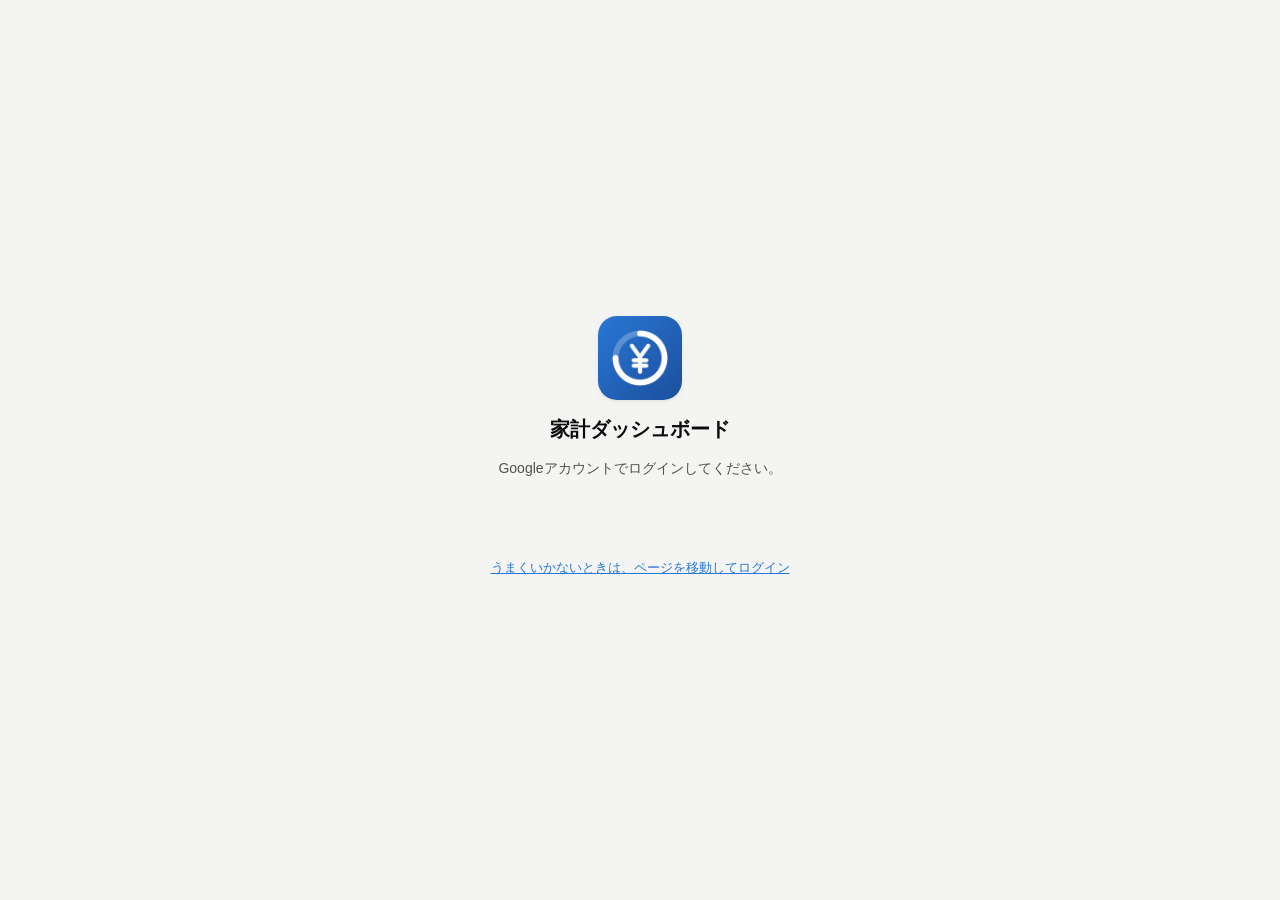
<file: index.html>
<!DOCTYPE html>
<html lang="ja">
<head>
<meta charset="utf-8">
<meta name="viewport" content="width=device-width, initial-scale=1, viewport-fit=cover">
<meta name="robots" content="noindex">
<meta name="referrer" content="no-referrer">
<meta name="apple-mobile-web-app-capable" content="yes">
<meta name="mobile-web-app-capable" content="yes">
<meta name="apple-mobile-web-app-title" content="家計">
<meta name="apple-mobile-web-app-status-bar-style" content="default">
<meta name="theme-color" content="#f4f4f2" media="(prefers-color-scheme: light)">
<meta name="theme-color" content="#121211" media="(prefers-color-scheme: dark)">
<link rel="manifest" href="manifest.webmanifest">
<link rel="apple-touch-icon" href="icons/apple-touch-icon.png">
<link rel="icon" type="image/svg+xml" href="icons/favicon.svg">
<title>家計ダッシュボード</title>
<link rel="stylesheet" href="assets/app.css">
</head>
<body>
<header>
  <h1>家計ダッシュボード</h1>
  <div class="meta"><span id="asof"></span><button class="icon" id="reload" type="button">更新</button></div>
</header>
<main>
  <div id="warnings"></div>
  <section class="tab active" id="tab-home"><div class="loading">読み込み中…</div></section>
  <section class="tab" id="tab-plan"></section>
  <section class="tab" id="tab-fin"></section>
  <section class="tab" id="tab-tx"></section>
  <div class="who" id="who" hidden><span id="whoText"></span><button class="icon" id="logout" type="button">ログアウト</button></div>
</main>
<nav class="tabs" id="nav">
  <button type="button" data-tab="home" class="on"><svg viewBox="0 0 24 24"><path d="M4 11l8-7 8 7v9a1 1 0 0 1-1 1h-4v-6h-6v6H5a1 1 0 0 1-1-1z"/></svg>ホーム</button>
  <button type="button" data-tab="plan"><svg viewBox="0 0 24 24"><rect x="3.5" y="5" width="17" height="15.5" rx="2"/><path d="M3.5 10h17M8 3v4M16 3v4"/></svg>予定</button>
  <button type="button" data-tab="fin"><svg viewBox="0 0 24 24"><path d="M4 20V10M10 20V4M16 20v-7M22 20H2"/></svg>財務</button>
  <button type="button" data-tab="tx"><svg viewBox="0 0 24 24"><path d="M5 6h14M5 12h14M5 18h9"/></svg>取引<span class="badge" id="badge" style="display:none"></span></button>
</nav>
<div id="tip"></div>
<div class="toast" id="toast"></div>

<div class="gate" id="gate" hidden>
  <img src="icons/apple-touch-icon.png" alt="">
  <h1>家計ダッシュボード</h1>
  <p id="gateMsg">Googleアカウントでログインしてください。</p>
  <div id="gbtn"></div>
  <button class="link" id="altLogin" type="button">うまくいかないときは、ページを移動してログイン</button>
  <p id="gateNote" hidden>LINEなどのアプリの中で開くと、ログインできません。Safari で開き直してください。</p>
</div>

<script src="config.js"></script>
<script src="assets/app.js"></script>
<script src="https://accounts.google.com/gsi/client" async defer onload="appGisReady()"></script>
</body>
</html>
</file>
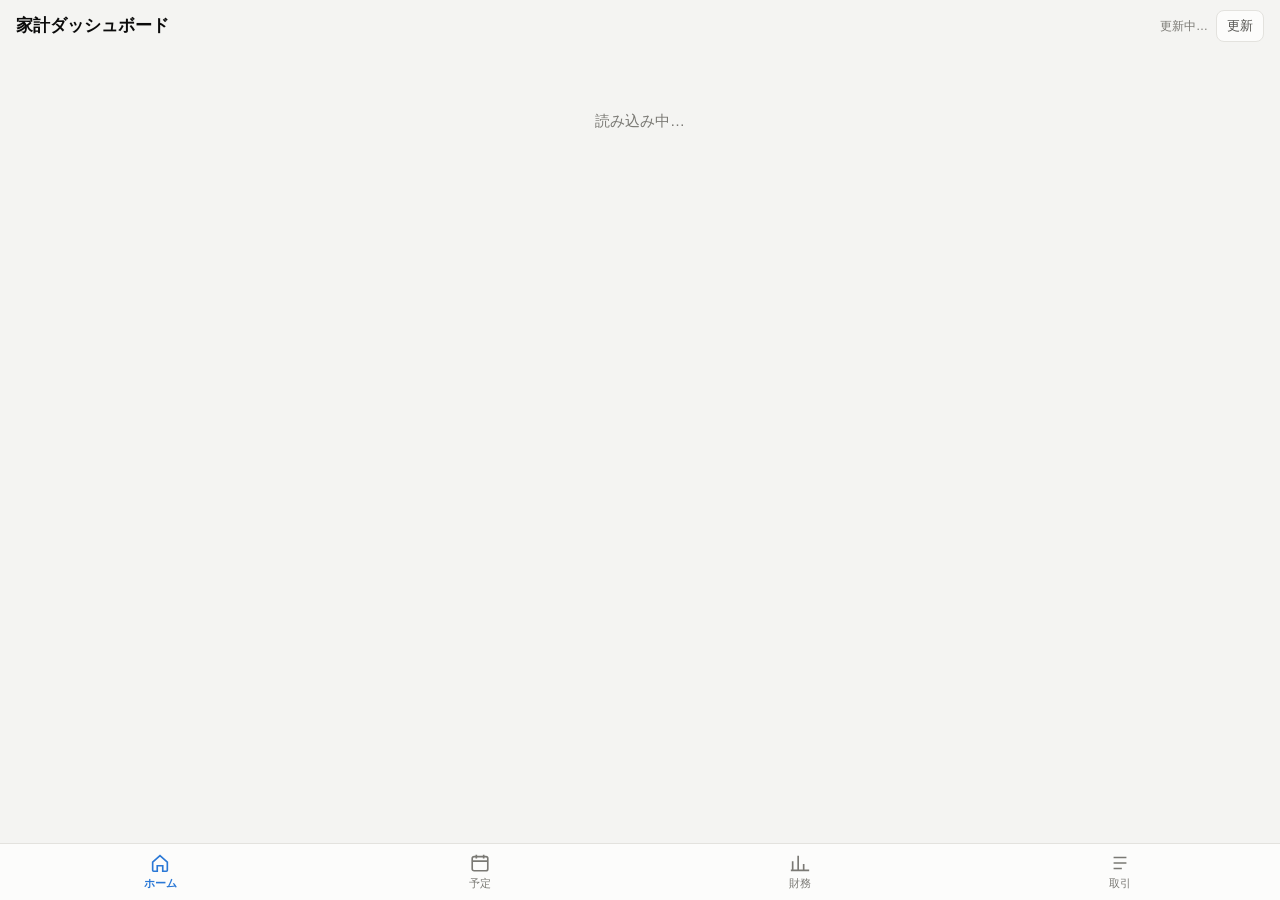
<file: gas/index.html>
<!DOCTYPE html>
<html lang="ja">
<head>
<base target="_top">
<meta charset="utf-8">
<meta name="viewport" content="width=device-width, initial-scale=1, viewport-fit=cover">
<title>家計ダッシュボード</title>
<style>
:root {
  color-scheme: light;
  --bg: #f4f4f2;
  --surface: #fcfcfb;
  --surface-2: #f0efec;
  --border: #e3e2de;
  --text: #0b0b0b;
  --text-2: #52514e;
  --text-3: #7a7974;
  --grid: #e8e7e3;
  --series-1: #2a78d6;
  --series-2: #eb6834;
  --series-1-soft: #cde2fb;
  --good: #0ca30c;
  --good-text: #006300;
  --warning: #fab219;
  --critical: #d03b3b;
  --critical-text: #b42f2f;
  --accent: #2a78d6;
  --shadow: 0 1px 2px rgba(0,0,0,.05), 0 2px 8px rgba(0,0,0,.04);
}
@media (prefers-color-scheme: dark) {
  :root:not([data-theme="light"]) {
    color-scheme: dark;
    --bg: #121211;
    --surface: #1a1a19;
    --surface-2: #242422;
    --border: #2e2e2b;
    --text: #f0efec;
    --text-2: #c3c2b7;
    --text-3: #93928a;
    --grid: #2c2c29;
    --series-1: #3987e5;
    --series-2: #d95926;
    --series-1-soft: #1c3a5e;
    --good-text: #4cc94c;
    --critical-text: #f07a7a;
    --accent: #5598e7;
    --shadow: none;
  }
}
* { box-sizing: border-box; }
html, body { margin: 0; padding: 0; }
body {
  background: var(--bg); color: var(--text);
  font-family: -apple-system, BlinkMacSystemFont, "Hiragino Sans", "Hiragino Kaku Gothic ProN", "Noto Sans JP", "Yu Gothic UI", Meiryo, sans-serif;
  font-size: 15px; line-height: 1.5; -webkit-font-smoothing: antialiased;
  padding-bottom: calc(72px + env(safe-area-inset-bottom));
}
.num { font-variant-numeric: tabular-nums; font-feature-settings: "tnum"; }
header {
  position: sticky; top: 0; z-index: 5; background: var(--bg);
  display: flex; align-items: center; justify-content: space-between;
  padding: calc(10px + env(safe-area-inset-top)) 16px 8px;
}
header h1 { font-size: 17px; margin: 0; font-weight: 700; }
header .meta { font-size: 12px; color: var(--text-3); display: flex; align-items: center; gap: 8px; }
button.icon { border: 1px solid var(--border); background: var(--surface); color: var(--text-2); border-radius: 8px; padding: 6px 10px; font-size: 13px; cursor: pointer; }
main { max-width: 720px; margin: 0 auto; padding: 0 16px; }
section.tab { display: none; }
section.tab.active { display: block; }
.card { background: var(--surface); border: 1px solid var(--border); border-radius: 14px; padding: 16px; margin: 0 0 12px; box-shadow: var(--shadow); }
.card h2 { font-size: 14px; margin: 0 0 10px; color: var(--text-2); font-weight: 600; }
.hero-label { font-size: 13px; color: var(--text-2); }
.hero { font-size: 38px; font-weight: 700; letter-spacing: -.5px; line-height: 1.15; margin: 2px 0 4px; }
.sub { font-size: 13px; color: var(--text-2); }
.muted { color: var(--text-3); }
.neg { color: var(--critical-text); }
.pos { color: var(--good-text); }
.tiles { display: grid; grid-template-columns: repeat(3, 1fr); gap: 8px; margin-top: 14px; }
.tile { background: var(--surface-2); border-radius: 10px; padding: 8px 10px; min-width: 0; }
.tile .k { font-size: 11px; color: var(--text-2); }
.tile .v { font-size: clamp(12.5px, 3.5vw, 15px); font-weight: 600; white-space: nowrap; overflow: hidden; text-overflow: ellipsis; }
.bar { position: relative; height: 12px; background: var(--surface-2); border-radius: 6px; overflow: visible; margin: 14px 0 6px; }
.bar .fill { position: absolute; left: 0; top: 0; bottom: 0; border-radius: 6px; background: var(--series-1); }
.bar .fill.over { background: var(--critical); }
.bar .pace { position: absolute; top: -4px; bottom: -4px; width: 2px; background: var(--text); border-radius: 1px; }
.legend-row { display: flex; justify-content: space-between; font-size: 12px; color: var(--text-2); }
.status { display: inline-flex; align-items: center; gap: 6px; font-size: 13px; font-weight: 600; padding: 3px 9px; border-radius: 999px; background: var(--surface-2); }
.status .dot { width: 8px; height: 8px; border-radius: 50%; }
.rows { display: flex; flex-direction: column; }
.row { display: flex; align-items: center; justify-content: space-between; gap: 10px; padding: 9px 0; border-top: 1px solid var(--border); }
.row:first-child { border-top: none; }
.row .l { min-width: 0; }
.row .l .t { white-space: nowrap; overflow: hidden; text-overflow: ellipsis; }
.row .l .s { font-size: 12px; color: var(--text-3); }
.row .r { text-align: right; white-space: nowrap; }
.cat { display: grid; grid-template-columns: 92px 1fr auto; align-items: center; gap: 10px; padding: 6px 0; }
.cat .name { font-size: 13px; white-space: nowrap; overflow: hidden; text-overflow: ellipsis; }
.cat .track { height: 10px; background: var(--surface-2); border-radius: 5px; position: relative; }
.cat .track .f { position: absolute; left: 0; top: 0; bottom: 0; background: var(--series-1); border-radius: 0 4px 4px 0; }
.cat .track .p { position: absolute; top: -3px; bottom: -3px; width: 2px; background: var(--text-3); }
.cat .val { font-size: 13px; text-align: right; min-width: 78px; }
.formula { font-size: 13px; }
.formula .row { padding: 6px 0; }
.warn { background: var(--surface); border: 1px solid var(--border); border-left: 4px solid var(--warning); border-radius: 10px; padding: 10px 12px; font-size: 13px; margin-bottom: 12px; }
.warn b { display: block; margin-bottom: 2px; }
.seg { display: flex; background: var(--surface-2); border-radius: 10px; padding: 3px; margin-bottom: 12px; }
.seg button { flex: 1; border: 0; background: transparent; color: var(--text-2); padding: 7px; border-radius: 8px; font-size: 14px; cursor: pointer; }
.seg button.on { background: var(--surface); color: var(--text); font-weight: 600; box-shadow: var(--shadow); }
.tx-edit { display: grid; grid-template-columns: 1fr auto; gap: 6px 10px; padding: 10px 0; border-top: 1px solid var(--border); }
.tx-edit:first-child { border-top: none; }
.tx-edit .ctl { grid-column: 1 / -1; display: flex; gap: 8px; align-items: center; flex-wrap: wrap; }
select, .btn { font-size: 15px; padding: 7px 10px; border-radius: 8px; border: 1px solid var(--border); background: var(--surface); color: var(--text); }
.btn { background: var(--accent); color: #fff; border-color: transparent; cursor: pointer; font-weight: 600; }
.btn:disabled { opacity: .5; }
label.chk { font-size: 12px; color: var(--text-2); display: inline-flex; gap: 4px; align-items: center; }
nav.tabs {
  position: fixed; left: 0; right: 0; bottom: 0; z-index: 10; background: var(--surface); border-top: 1px solid var(--border);
  display: grid; grid-template-columns: repeat(4, 1fr); padding-bottom: env(safe-area-inset-bottom);
}
nav.tabs button { border: 0; background: transparent; color: var(--text-3); padding: 8px 0 9px; font-size: 11px; display: flex; flex-direction: column; align-items: center; gap: 2px; cursor: pointer; }
nav.tabs button svg { width: 22px; height: 22px; stroke: currentColor; fill: none; stroke-width: 1.8; }
nav.tabs button.on { color: var(--accent); font-weight: 600; }
nav.tabs .badge { position: absolute; margin-left: 22px; margin-top: -2px; background: var(--critical); color: #fff; font-size: 10px; border-radius: 9px; padding: 0 5px; }
.chart { width: 100%; display: block; overflow: visible; }
.chart text { font-size: 11px; fill: var(--text-3); }
.chart .grid { stroke: var(--grid); stroke-width: 1; }
.chart .zero { stroke: var(--text-3); stroke-width: 1; }
.legend { display: flex; gap: 14px; font-size: 12px; color: var(--text-2); margin-bottom: 6px; }
.legend i { display: inline-block; width: 10px; height: 10px; border-radius: 2px; margin-right: 5px; vertical-align: -1px; }
#tip { position: fixed; pointer-events: none; z-index: 20; background: var(--text); color: var(--surface); font-size: 12px; padding: 6px 9px; border-radius: 8px; white-space: pre; display: none; }
.loading { text-align: center; color: var(--text-3); padding: 60px 0; }
.toast { position: fixed; left: 50%; transform: translateX(-50%); bottom: calc(84px + env(safe-area-inset-bottom)); background: var(--text); color: var(--surface); padding: 9px 14px; border-radius: 10px; font-size: 13px; z-index: 30; display: none; max-width: 90vw; }
details summary { cursor: pointer; font-size: 13px; color: var(--text-2); }
table.tbl { width: 100%; border-collapse: collapse; font-size: 12px; margin-top: 8px; }
table.tbl th, table.tbl td { padding: 5px 4px; border-bottom: 1px solid var(--border); text-align: right; white-space: nowrap; }
table.tbl th:first-child, table.tbl td:first-child { text-align: left; }
.scroll-x { overflow-x: auto; }
</style>
</head>
<body>
<header>
  <h1>家計ダッシュボード</h1>
  <div class="meta"><span id="asof"></span><button class="icon" id="reload" type="button">更新</button></div>
</header>
<main>
  <div id="warnings"></div>
  <section class="tab active" id="tab-home"><div class="loading">読み込み中…</div></section>
  <section class="tab" id="tab-plan"></section>
  <section class="tab" id="tab-fin"></section>
  <section class="tab" id="tab-tx"></section>
</main>
<nav class="tabs" id="nav">
  <button type="button" data-tab="home" class="on"><svg viewBox="0 0 24 24"><path d="M4 11l8-7 8 7v9a1 1 0 0 1-1 1h-4v-6h-6v6H5a1 1 0 0 1-1-1z"/></svg>ホーム</button>
  <button type="button" data-tab="plan"><svg viewBox="0 0 24 24"><rect x="3.5" y="5" width="17" height="15.5" rx="2"/><path d="M3.5 10h17M8 3v4M16 3v4"/></svg>予定</button>
  <button type="button" data-tab="fin"><svg viewBox="0 0 24 24"><path d="M4 20V10M10 20V4M16 20v-7M22 20H2"/></svg>財務</button>
  <button type="button" data-tab="tx"><svg viewBox="0 0 24 24"><path d="M5 6h14M5 12h14M5 18h9"/></svg>取引<span class="badge" id="badge" style="display:none"></span></button>
</nav>
<div id="tip"></div>
<div class="toast" id="toast"></div>

<script>
(function () {
  'use strict';
  var D = null;          // サーバーから受け取ったデータ
  var txView = 'uncat';  // 取引タブ：uncat / recent
  var uncatLimit = 40;

  /* ---------- 共通 ---------- */
  var yen = function (n) { n = Math.round(n || 0); return (n < 0 ? '−' : '') + '¥' + Math.abs(n).toLocaleString('ja-JP'); };
  var man = function (n) { var a = Math.abs(n); var s = a >= 10000 ? (Math.round(a / 1000) / 10) + '万' : a.toLocaleString('ja-JP'); return (n < 0 ? '−' : '') + s; };
  var md = function (s) { if (!s) return ''; var p = s.split('/'); return Number(p[1]) + '/' + Number(p[2]); };
  var wd = function (s) { var p = s.split('/'); return '日月火水木金土'.charAt(new Date(Number(p[0]), Number(p[1]) - 1, Number(p[2])).getDay()); };
  var esc = function (s) { return String(s == null ? '' : s).replace(/[&<>"']/g, function (c) { return { '&': '&amp;', '<': '&lt;', '>': '&gt;', '"': '&quot;', "'": '&#39;' }[c]; }); };
  var $ = function (id) { return document.getElementById(id); };
  function toast(msg) { var t = $('toast'); t.textContent = msg; t.style.display = 'block'; clearTimeout(toast._t); toast._t = setTimeout(function () { t.style.display = 'none'; }, 3500); }
  function status(kind, label) {
    var c = { good: 'var(--good)', warning: 'var(--warning)', critical: 'var(--critical)' }[kind];
    var icon = { good: '✓', warning: '!', critical: '×' }[kind];
    return '<span class="status"><span class="dot" style="background:' + c + '"></span>' + icon + ' ' + esc(label) + '</span>';
  }

  /* ---------- ツールチップ ---------- */
  var tip = $('tip');
  document.addEventListener('pointermove', function (e) {
    var el = e.target.closest ? e.target.closest('[data-tip]') : null;
    if (!el) { tip.style.display = 'none'; return; }
    tip.textContent = el.getAttribute('data-tip');
    tip.style.display = 'block';
    var x = Math.min(e.clientX + 12, window.innerWidth - tip.offsetWidth - 8);
    var y = e.clientY - tip.offsetHeight - 12; if (y < 8) y = e.clientY + 16;
    tip.style.left = x + 'px'; tip.style.top = y + 'px';
  });
  document.addEventListener('pointerleave', function () { tip.style.display = 'none'; });

  /* ---------- 読み込み ---------- */
  function load() {
    $('asof').textContent = '更新中…';
    if (window.google && google.script && google.script.run) {
      google.script.run.withSuccessHandler(function (d) { D = d; render(); })
        .withFailureHandler(function (err) { $('tab-home').innerHTML = '<div class="warn"><b>読み込めませんでした</b>' + esc(err && err.message || err) + '</div>'; $('asof').textContent = ''; })
        .appGetData();
    } else if (window.__MOCK__) { D = window.__MOCK__; render(); }
  }
  $('reload').addEventListener('click', load);
  Array.prototype.forEach.call(document.querySelectorAll('nav.tabs button'), function (b) {
    b.addEventListener('click', function () { show(b.getAttribute('data-tab')); });
  });
  function show(name) {
    Array.prototype.forEach.call(document.querySelectorAll('nav.tabs button'), function (b) { b.classList.toggle('on', b.getAttribute('data-tab') === name); });
    Array.prototype.forEach.call(document.querySelectorAll('section.tab'), function (s) { s.classList.toggle('active', s.id === 'tab-' + name); });
    window.scrollTo(0, 0);
  }

  function render() {
    $('asof').textContent = md(D.asOf) + '（' + wd(D.asOf) + '）時点';
    $('warnings').innerHTML = (D.warnings || []).length
      ? '<div class="warn"><b>データの確認が必要です</b>' + D.warnings.map(esc).join('<br>') + '</div>' : '';
    var b = $('badge');
    if (D.tx.uncategorizedCount) { b.style.display = ''; b.textContent = D.tx.uncategorizedCount > 99 ? '99+' : D.tx.uncategorizedCount; } else b.style.display = 'none';
    renderHome(); renderPlan(); renderFin(); renderTx();
  }

  /* ---------- ホーム ---------- */
  function renderHome() {
    var c = D.cycle, g = D.budget, k = D.cash;
    var over = g.remaining < 0;
    var ratio = g.variable > 0 ? Math.min(g.spent / g.variable, 1) : 1;
    var pace = g.variable > 0 ? Math.min(g.expected / g.variable, 1) : 0;
    var diff = g.spent - g.expected;
    var budgetStatus = over ? status('critical', '予算を' + yen(-g.remaining) + '超過')
      : diff > 0 ? status('warning', 'ペースより' + yen(diff) + '多い') : status('good', 'ペース内（' + yen(-diff) + '少ない）');
    var h = '';
    h += '<div class="card">';
    h += '<div class="hero-label">今期あと使える額（' + md(c.start) + '〜' + md(c.end) + '・残り' + c.left + '日）</div>';
    h += '<div class="hero num ' + (over ? 'neg' : '') + '">' + yen(g.remaining) + '</div>';
    h += '<div class="sub num">' + (over ? '1日あたり使える額はありません' : '1日あたり ' + yen(g.perDay) + '（今日を含め' + c.left + '日）') + '</div>';
    h += '<div class="bar" data-tip="使った額 ' + yen(g.spent) + ' ／ 予算 ' + yen(g.variable) + '\n今日までの目安 ' + yen(g.expected) + '">'
      + '<div class="fill' + (over ? ' over' : '') + '" style="width:' + (ratio * 100).toFixed(1) + '%"></div>'
      + '<div class="pace" style="left:calc(' + (pace * 100).toFixed(1) + '% - 1px)"></div></div>';
    h += '<div class="legend-row num"><span>使った額 ' + yen(g.spent) + '</span><span>予算 ' + yen(g.variable) + '</span></div>';
    h += '<div style="margin-top:10px">' + budgetStatus + '</div>';
    h += '<div class="tiles">'
      + tile('今日までの目安', yen(g.expected)) + tile('前期の変動費', yen(g.prevSpent)) + tile(c.card ? md(c.pay) + 'の引落' : '固定費（今期）', c.card ? cardDebit() : yen(g.fixedSpent))
      + '</div>';
    if (c.card) h += '<div class="sub muted" style="margin-top:10px">この期間の' + esc(c.card) + 'の利用は ' + md(c.pay) + ' に引き落とされます。</div>';
    h += '</div>';

    // 資金繰り
    var roomKind = k.room >= 0 ? 'good' : 'critical';
    h += '<div class="card"><h2>資金繰り（' + md(k.horizon) + 'まで）</h2>';
    h += '<div class="hero-label">口座残高から見て、まだ使える額</div>';
    h += '<div class="hero num ' + (k.room < 0 ? 'neg' : '') + '" style="font-size:30px">' + yen(k.room) + '</div>';
    h += '<div class="sub num">いちばん少ないのは ' + md(k.minDate) + ' の ' + yen(k.min) + '（最低限残す額 ' + yen(k.buffer) + '）</div>';
    h += '<div style="margin-top:10px">' + (k.room >= 0 ? status('good', '引落まで残高が足ります') : status('critical', yen(-k.room) + '足りません')) + '</div>';
    h += '<div class="tiles">' + tile('預金・現金', yen(k.now)) + tile('入金予定', yen(sumEv(1))) + tile('出金予定', yen(-sumEv(-1))) + '</div>';
    h += '<div class="sub muted" style="margin-top:10px">給与・家賃などの定期取引とカードの引落見込みで計算しています。予定タブで内訳を見られます。</div>';
    h += '</div>';

    // カテゴリ
    h += '<div class="card"><h2>今期の変動費（カテゴリ別）</h2>';
    if (!g.byCategory.length) h += '<div class="muted">まだ支出はありません</div>';
    var maxv = Math.max.apply(null, g.byCategory.map(function (x) { return Math.max(x.spent, x.prev, x.budget || 0); }).concat([1]));
    g.byCategory.forEach(function (x) {
      h += '<div class="cat" data-tip="' + esc(x.cat) + '\n今期 ' + yen(x.spent) + '\n前期 ' + yen(x.prev) + (x.budget ? '\n月予算 ' + yen(x.budget) : '') + '">'
        + '<div class="name">' + esc(x.cat) + '</div>'
        + '<div class="track"><div class="f" style="width:' + (x.spent / maxv * 100).toFixed(1) + '%"></div>'
        + (x.prev ? '<div class="p" style="left:' + (x.prev / maxv * 100).toFixed(1) + '%"></div>' : '') + '</div>'
        + '<div class="val num">' + yen(x.spent) + '</div></div>';
    });
    h += '<div class="sub muted" style="margin-top:6px">縦線は前期（' + md(g.prevStart) + '〜' + md(g.prevEnd) + '）の額</div>';
    h += '</div>';

    // 予算の内訳
    h += '<div class="card formula"><h2>予算の決め方（月）</h2><div class="rows">'
      + frow('手取り', yen(g.income), '')
      + frow('固定費の見込み', minus(g.fixed), g.fixedAuto ? '直近' + g.fixedMonths.length + 'か月のカテゴリ別中央値（' + (g.fixedCats || []).map(function (c) { return c.cat + ' ' + man(c.amount); }).join('・') + '）' : '設定値')
      + frow('返済', minus(g.repay), '')
      + frow('貯蓄目標', minus(g.saving), '')
      + '<div class="row"><div class="l"><b>変動費の予算</b>' + (g.variableAuto ? '' : '<div class="s">設定で手入力した額</div>') + '</div><div class="r num"><b>' + yen(g.variable) + '</b></div></div>'
      + '</div><div class="sub muted" style="margin-top:6px">金額はスプレッドシートの「アプリ設定」で変えられます。</div></div>';
    $('tab-home').innerHTML = h;
  }
  function minus(n) { return n ? '−' + yen(Math.abs(n)) : yen(0); }
  function tile(k, v) { return '<div class="tile"><div class="k">' + esc(k) + '</div><div class="v num">' + v + '</div></div>'; }
  function frow(l, v, s) { return '<div class="row"><div class="l">' + esc(l) + (s ? '<div class="s">' + esc(s) + '</div>' : '') + '</div><div class="r num">' + v + '</div></div>'; }
  function sumEv(sign) { return D.cash.events.reduce(function (a, e) { return a + ((sign > 0 ? e.amount > 0 : e.amount < 0) ? e.amount : 0); }, 0); }
  function cardDebit() {
    var e = D.cash.events.filter(function (x) { return x.type === 'card' && x.date === D.cycle.pay; })[0];
    return e ? yen(-e.amount) : '—';
  }

  /* ---------- 予定 ---------- */
  function renderPlan() {
    var k = D.cash, h = '';
    h += '<div class="card"><h2>預金・現金の見込み（' + md(D.asOf) + '〜' + md(k.horizon) + '）</h2>';
    h += lineChart();
    h += '<div class="legend"><span><i style="background:var(--series-1)"></i>残高の見込み</span><span><i style="background:var(--critical);height:2px;vertical-align:3px"></i>最低限残す額</span></div>';
    h += '</div>';
    h += '<div class="card"><h2>入出金の予定</h2><div class="rows">';
    h += '<div class="row"><div class="l"><div class="t">' + md(D.asOf) + '（' + wd(D.asOf) + '） 現在の残高</div></div><div class="r num"><b>' + yen(k.now) + '</b></div></div>';
    if (!k.events.length) h += '<div class="row muted">予定はありません</div>';
    k.events.forEach(function (e) {
      h += '<div class="row"><div class="l"><div class="t">' + md(e.date) + '（' + wd(e.date) + '） ' + esc(e.label) + '</div><div class="s">' + esc(e.note) + '</div></div>'
        + '<div class="r num"><div class="' + (e.amount > 0 ? 'pos' : '') + '">' + (e.amount > 0 ? '+' : '') + yen(e.amount) + '</div>'
        + '<div class="s ' + (e.balance < k.buffer ? 'neg' : 'muted') + '">残高 ' + yen(e.balance) + '</div></div></div>';
    });
    h += '</div><div class="sub muted" style="margin-top:8px">カードの引落額は「突合」シートに明細金額を入れるとその額、入れていなければ締め期間の利用額で見込みます（リボ・分割は反映されません）。</div></div>';
    $('tab-plan').innerHTML = h;
  }
  function lineChart() {
    var k = D.cash;
    var pts = [{ date: D.asOf, balance: k.now, label: '現在' }].concat(k.events.map(function (e) { return { date: e.date, balance: e.balance, label: e.label + ' ' + (e.amount > 0 ? '+' : '') + yen(e.amount) }; }));
    var toDay = function (s) { var p = s.split('/'); return Date.UTC(+p[0], +p[1] - 1, +p[2]) / 864e5; };
    var d0 = toDay(D.asOf), d1 = Math.max(toDay(k.horizon), d0 + 1);
    var vals = pts.map(function (p) { return p.balance; }).concat([k.buffer, 0]);
    var lo = Math.min.apply(null, vals), hi = Math.max.apply(null, vals);
    var pad = (hi - lo) * .08 || 10000; lo -= pad; hi += pad;
    var W = chartW(), H = 220, L = 50, R = 10, T = 10, B = 24;
    var x = function (d) { return L + (d - d0) / (d1 - d0) * (W - L - R); };
    var y = function (v) { return T + (hi - v) / (hi - lo) * (H - T - B); };
    var s = '<svg class="chart" viewBox="0 0 ' + W + ' ' + H + '" role="img" aria-label="残高の見込み">';
    ticks(lo, hi).forEach(function (v) { s += '<line class="grid" x1="' + L + '" x2="' + (W - R) + '" y1="' + y(v) + '" y2="' + y(v) + '"/><text x="' + (L - 6) + '" y="' + (y(v) + 4) + '" text-anchor="end">' + man(v) + '</text>'; });
    if (lo < 0 && hi > 0) s += '<line class="zero" x1="' + L + '" x2="' + (W - R) + '" y1="' + y(0) + '" y2="' + y(0) + '"/>';
    s += '<line x1="' + L + '" x2="' + (W - R) + '" y1="' + y(k.buffer) + '" y2="' + y(k.buffer) + '" stroke="var(--critical)" stroke-width="1.5" stroke-dasharray="4 4"/>';
    // 階段状の線
    var dpath = 'M' + x(d0) + ' ' + y(pts[0].balance);
    for (var j = 1; j < pts.length; j++) { var xd = x(toDay(pts[j].date)); dpath += ' H' + xd + ' V' + y(pts[j].balance); }
    dpath += ' H' + x(d1);
    s += '<path d="' + dpath + '" fill="none" stroke="var(--series-1)" stroke-width="2" stroke-linejoin="round"/>';
    pts.forEach(function (p) {
      var cx = x(toDay(p.date)), cy = y(p.balance);
      s += '<circle cx="' + cx + '" cy="' + cy + '" r="4.5" fill="var(--series-1)" stroke="var(--surface)" stroke-width="2"/>';
      s += '<circle cx="' + cx + '" cy="' + cy + '" r="14" fill="transparent" data-tip="' + esc(md(p.date) + ' ' + p.label + '\n残高 ' + yen(p.balance)) + '"/>';
    });
    // 日付の目盛り（月初と最後）
    var t = new Date(d0 * 864e5); t = Date.UTC(t.getUTCFullYear(), t.getUTCMonth() + 1, 1) / 864e5;
    s += '<text x="' + x(d0) + '" y="' + (H - 6) + '">' + md(D.asOf) + '</text>';
    for (; t < d1 - 3; t = Date.UTC(new Date(t * 864e5).getUTCFullYear(), new Date(t * 864e5).getUTCMonth() + 1, 1) / 864e5) {
      if (t - d0 < 4) continue;
      var dd = new Date(t * 864e5); s += '<text x="' + x(t) + '" y="' + (H - 6) + '" text-anchor="middle">' + (dd.getUTCMonth() + 1) + '/1</text>';
    }
    s += '<text x="' + x(d1) + '" y="' + (H - 6) + '" text-anchor="end">' + md(k.horizon) + '</text>';
    return s + '</svg>';
  }

  /* ---------- 財務 ---------- */
  function renderFin() {
    var f = D.finance, h = '';
    h += '<div class="card"><h2>現在の財務状況（' + md(D.asOf) + '）</h2>';
    h += '<div class="hero-label">純資産（資産 − 負債）</div><div class="hero num ' + (f.net < 0 ? 'neg' : '') + '">' + yen(f.net) + '</div>';
    h += '<div class="tiles">' + tile('資産', yen(f.assets)) + tile('負債（カード）', yen(f.liabilities)) + tile('うち預金・現金', yen(f.cash)) + '</div></div>';

    h += '<div class="card"><h2>口座ごとの残高</h2><div class="rows">';
    var groups = [['現預金', '預金・現金'], ['立替金', '立替・精算'], ['カード', 'カード（未払残高）'], ['投資', '投資'], ['ローン', 'ローン']];
    groups.forEach(function (g) {
      var list = f.accounts.filter(function (a) { return a.cls === g[0]; });
      if (!list.length) return;
      var sum = list.reduce(function (a, b) { return a + b.balance; }, 0);
      h += '<div class="row"><div class="l"><b>' + g[1] + '</b></div><div class="r num"><b>' + yen(sum) + '</b></div></div>';
      list.forEach(function (a) { h += '<div class="row"><div class="l"><div class="t" style="padding-left:12px">' + esc(a.name) + '</div></div><div class="r num ' + (a.cls === '現預金' && a.balance < 0 ? 'neg' : '') + '">' + yen(a.balance) + '</div></div>'; });
    });
    h += '</div></div>';

    h += '<div class="card"><h2>純資産の推移（月末）</h2>' + barChart(f.history.map(function (m) { return { label: monthLabel(m), values: [m.net], tips: ['純資産 ' + yen(m.net) + '\n資産 ' + yen(m.assets) + '\n負債 ' + yen(m.liabilities)] }; }), ['var(--series-1)']) + '</div>';

    h += '<div class="card"><h2>月ごとの収支</h2><div class="legend"><span><i style="background:var(--series-1)"></i>収入</span><span><i style="background:var(--series-2)"></i>支出（固定費＋変動費）</span></div>';
    h += barChart(f.history.map(function (m) { var ex = m.fixed + m.variable; return { label: monthLabel(m), values: [m.income, ex], tips: ['収入 ' + yen(m.income) + '\n収支 ' + yen(m.balance), '支出 ' + yen(ex) + '\n固定費 ' + yen(m.fixed) + '\n変動費 ' + yen(m.variable) + '\n収支 ' + yen(m.balance)] }; }), ['var(--series-1)', 'var(--series-2)']);
    h += '<details><summary>表で見る</summary><div class="scroll-x"><table class="tbl num"><tr><th>月</th><th>収入</th><th>固定費</th><th>変動費</th><th>収支</th><th>純資産</th></tr>';
    f.history.forEach(function (m) { h += '<tr><td>' + monthLabel(m) + '</td><td>' + yen(m.income) + '</td><td>' + yen(m.fixed) + '</td><td>' + yen(m.variable) + '</td><td class="' + (m.balance < 0 ? 'neg' : '') + '">' + yen(m.balance) + '</td><td>' + yen(m.net) + '</td></tr>'; });
    h += '</table></div></details></div>';
    $('tab-fin').innerHTML = h;
  }
  function chartW() { var m = document.querySelector('main'); return Math.max(280, Math.min((m ? m.clientWidth : 360) - 34, 690)); }
  function ticks(lo, hi) {
    var raw = (hi - lo) / 4, p = Math.pow(10, Math.floor(Math.log10(raw))), st = p;
    [1, 2, 2.5, 5, 10].some(function (f) { st = f * p; return st >= raw; });
    var out = []; for (var v = Math.ceil(lo / st) * st; v <= hi + 1e-6; v += st) out.push(Math.round(v));
    return out;
  }
  function monthLabel(m) { return Number(m.month.slice(5)) + '月' + (m.partial ? '（途中）' : ''); }
  function barChart(items, colors) {
    var n = items.length, sN = colors.length;
    var vals = [0]; items.forEach(function (it) { vals = vals.concat(it.values); });
    var lo = Math.min.apply(null, vals), hi = Math.max.apply(null, vals);
    var pad = (hi - lo) * .06 || 1; if (hi > 0) hi += pad; if (lo < 0) lo -= pad;
    var W = chartW(), H = 210, L = 50, R = 6, T = 8, B = 24;
    var y = function (v) { return T + (hi - v) / (hi - lo) * (H - T - B); };
    var slot = (W - L - R) / Math.max(n, 1), bw = Math.min(28, (slot - 12) / sN - 2);
    var s = '<svg class="chart" viewBox="0 0 ' + W + ' ' + H + '" role="img">';
    ticks(lo, hi).forEach(function (v) { s += '<line class="grid" x1="' + L + '" x2="' + (W - R) + '" y1="' + y(v) + '" y2="' + y(v) + '"/><text x="' + (L - 6) + '" y="' + (y(v) + 4) + '" text-anchor="end">' + man(v) + '</text>'; });
    s += '<line class="zero" x1="' + L + '" x2="' + (W - R) + '" y1="' + y(0) + '" y2="' + y(0) + '"/>';
    items.forEach(function (it, i) {
      var cx = L + slot * i + slot / 2, x0 = cx - (bw * sN + 2 * (sN - 1)) / 2;
      it.values.forEach(function (v, j) {
        var x = x0 + j * (bw + 2), y0 = y(0), y1 = y(v), top = Math.min(y0, y1), hgt = Math.max(Math.abs(y1 - y0), 1);
        var r = Math.min(4, bw / 2, hgt);
        // 基線から離れた側だけ角を丸める
        var d = v >= 0
          ? 'M' + x + ' ' + y0 + ' V' + (top + r) + ' Q' + x + ' ' + top + ' ' + (x + r) + ' ' + top + ' H' + (x + bw - r) + ' Q' + (x + bw) + ' ' + top + ' ' + (x + bw) + ' ' + (top + r) + ' V' + y0 + ' Z'
          : 'M' + x + ' ' + y0 + ' V' + (y1 - r) + ' Q' + x + ' ' + y1 + ' ' + (x + r) + ' ' + y1 + ' H' + (x + bw - r) + ' Q' + (x + bw) + ' ' + y1 + ' ' + (x + bw) + ' ' + (y1 - r) + ' V' + y0 + ' Z';
        s += '<path d="' + d + '" fill="' + colors[j] + '"/>';
      });
      s += '<rect x="' + (cx - slot / 2) + '" y="' + T + '" width="' + slot + '" height="' + (H - T - B) + '" fill="transparent" data-tip="' + esc(it.label + '\n' + it.tips.join('\n')) + '"/>';
      s += '<text x="' + cx + '" y="' + (H - 6) + '" text-anchor="middle">' + esc(it.label.replace('（途中）', '*')) + '</text>';
    });
    return s + '</svg>';
  }

  /* ---------- 取引 ---------- */
  function renderTx() {
    var t = D.tx, h = '';
    h += '<div class="seg"><button type="button" data-v="uncat" class="' + (txView === 'uncat' ? 'on' : '') + '">未分類（' + t.uncategorizedCount + '）</button>'
      + '<button type="button" data-v="recent" class="' + (txView === 'recent' ? 'on' : '') + '">最近の取引</button></div>';
    if (txView === 'uncat') {
      h += '<div class="card">';
      if (!t.uncategorized.length) h += '<div class="muted">未分類はありません</div>';
      var opts = t.categories.filter(function (c) { return c !== '未分類'; }).map(function (c) { return '<option>' + esc(c) + '</option>'; }).join('');
      t.uncategorized.slice(0, uncatLimit).forEach(function (x, i) {
        h += '<div class="tx-edit" data-i="' + i + '"><div class="l"><div class="t">' + esc(x.desc || '（摘要なし）') + '</div><div class="sub muted">' + md(x.date) + '・' + esc(x.from) + '</div></div>'
          + '<div class="r num">' + yen(x.amount) + '</div>'
          + '<div class="ctl"><select aria-label="カテゴリ"><option value="">カテゴリを選ぶ</option>' + opts + '</select>'
          + '<label class="chk"><input type="checkbox"' + (/海外利用分/.test(x.desc) ? '' : ' checked') + '>同じ利用先は次からこのカテゴリ</label>'
          + '<button class="btn" type="button" disabled>保存</button></div></div>';
      });
      if (t.uncategorized.length > uncatLimit) h += '<div style="text-align:center;padding-top:10px"><button class="icon" type="button" id="more">さらに表示（残り' + (t.uncategorized.length - uncatLimit) + '件）</button></div>';
      h += '</div>';
    } else {
      h += '<div class="card"><div class="rows">';
      t.recent.forEach(function (x) {
        var sign = x.kind === '収入' ? '+' : x.kind === '振替' ? '' : '';
        h += '<div class="row"><div class="l"><div class="t">' + esc(x.desc || x.cat) + '</div><div class="s">' + md(x.date) + '・' + esc(x.cat) + '・' + esc(x.kind === '振替' ? x.from + '→' + x.to : (x.from || x.to)) + '</div></div>'
          + '<div class="r num ' + (x.kind === '収入' ? 'pos' : x.kind === '振替' ? 'muted' : '') + '">' + sign + yen(x.amount) + '</div></div>';
      });
      h += '</div></div>';
    }
    var el = $('tab-tx'); el.innerHTML = h;
    Array.prototype.forEach.call(el.querySelectorAll('.seg button'), function (b) { b.addEventListener('click', function () { txView = b.getAttribute('data-v'); renderTx(); }); });
    var more = $('more'); if (more) more.addEventListener('click', function () { uncatLimit += 40; renderTx(); });
    Array.prototype.forEach.call(el.querySelectorAll('.tx-edit'), function (box) {
      var sel = box.querySelector('select'), btn = box.querySelector('button'), chk = box.querySelector('input');
      sel.addEventListener('change', function () { btn.disabled = !sel.value; });
      btn.addEventListener('click', function () {
        var x = t.uncategorized[Number(box.getAttribute('data-i'))];
        btn.disabled = true; btn.textContent = '保存中…';
        var payload = { row: x.row, id: x.id, desc: x.desc, amount: x.amount, cat: sel.value, addRule: chk.checked };
        if (!(window.google && google.script && google.script.run)) { toast('（プレビューのため保存しません）'); return; }
        google.script.run.withSuccessHandler(function (r) {
          toast('「' + sel.value + '」にしました' + (r.auto > 1 ? '（同じ利用先 ' + r.auto + '件も）' : '') + (r.ruleAdded ? '。分類ルールに追加しました' : ''));
          load();
        }).withFailureHandler(function (err) { btn.disabled = false; btn.textContent = '保存'; toast('保存できませんでした：' + (err && err.message || err)); })
          .appSetCategory(payload);
      });
    });
  }

  load();
})();
</script>
</body>
</html>
</file>
<file: assets/app.css>
:root {
  color-scheme: light;
  --bg: #f4f4f2;
  --surface: #fcfcfb;
  --surface-2: #f0efec;
  --border: #e3e2de;
  --text: #0b0b0b;
  --text-2: #52514e;
  --text-3: #7a7974;
  --grid: #e8e7e3;
  --series-1: #2a78d6;
  --series-2: #eb6834;
  --series-1-soft: #cde2fb;
  --good: #0ca30c;
  --good-text: #006300;
  --warning: #fab219;
  --critical: #d03b3b;
  --critical-text: #b42f2f;
  --accent: #2a78d6;
  --shadow: 0 1px 2px rgba(0,0,0,.05), 0 2px 8px rgba(0,0,0,.04);
}
@media (prefers-color-scheme: dark) {
  :root:not([data-theme="light"]) {
    color-scheme: dark;
    --bg: #121211;
    --surface: #1a1a19;
    --surface-2: #242422;
    --border: #2e2e2b;
    --text: #f0efec;
    --text-2: #c3c2b7;
    --text-3: #93928a;
    --grid: #2c2c29;
    --series-1: #3987e5;
    --series-2: #d95926;
    --series-1-soft: #1c3a5e;
    --good-text: #4cc94c;
    --critical-text: #f07a7a;
    --accent: #5598e7;
    --shadow: none;
  }
}
* { box-sizing: border-box; }
html, body { margin: 0; padding: 0; }
body {
  background: var(--bg); color: var(--text);
  font-family: -apple-system, BlinkMacSystemFont, "Hiragino Sans", "Hiragino Kaku Gothic ProN", "Noto Sans JP", "Yu Gothic UI", Meiryo, sans-serif;
  font-size: 15px; line-height: 1.5; -webkit-font-smoothing: antialiased;
  padding-bottom: calc(72px + env(safe-area-inset-bottom));
}
.num { font-variant-numeric: tabular-nums; font-feature-settings: "tnum"; }
header {
  position: sticky; top: 0; z-index: 5; background: var(--bg);
  display: flex; align-items: center; justify-content: space-between;
  padding: calc(10px + env(safe-area-inset-top)) 16px 8px;
}
header h1 { font-size: 17px; margin: 0; font-weight: 700; }
header .meta { font-size: 12px; color: var(--text-3); display: flex; align-items: center; gap: 8px; }
button.icon { border: 1px solid var(--border); background: var(--surface); color: var(--text-2); border-radius: 8px; padding: 6px 10px; font-size: 13px; cursor: pointer; }
main { max-width: 720px; margin: 0 auto; padding: 0 16px; }
section.tab { display: none; }
section.tab.active { display: block; }
.card { background: var(--surface); border: 1px solid var(--border); border-radius: 14px; padding: 16px; margin: 0 0 12px; box-shadow: var(--shadow); }
.card h2 { font-size: 14px; margin: 0 0 10px; color: var(--text-2); font-weight: 600; }
.hero-label { font-size: 13px; color: var(--text-2); }
.hero { font-size: 38px; font-weight: 700; letter-spacing: -.5px; line-height: 1.15; margin: 2px 0 4px; }
.sub { font-size: 13px; color: var(--text-2); }
.muted { color: var(--text-3); }
.neg { color: var(--critical-text); }
.pos { color: var(--good-text); }
.tiles { display: grid; grid-template-columns: repeat(3, 1fr); gap: 8px; margin-top: 14px; }
.tile { background: var(--surface-2); border-radius: 10px; padding: 8px 10px; min-width: 0; }
.tile .k { font-size: 11px; color: var(--text-2); }
.tile .v { font-size: clamp(12.5px, 3.5vw, 15px); font-weight: 600; white-space: nowrap; overflow: hidden; text-overflow: ellipsis; }
.bar { position: relative; height: 12px; background: var(--surface-2); border-radius: 6px; overflow: visible; margin: 14px 0 6px; }
.bar .fill { position: absolute; left: 0; top: 0; bottom: 0; border-radius: 6px; background: var(--series-1); }
.bar .fill.over { background: var(--critical); }
.bar .pace { position: absolute; top: -4px; bottom: -4px; width: 2px; background: var(--text); border-radius: 1px; }
.legend-row { display: flex; justify-content: space-between; font-size: 12px; color: var(--text-2); }
.status { display: inline-flex; align-items: center; gap: 6px; font-size: 13px; font-weight: 600; padding: 3px 9px; border-radius: 999px; background: var(--surface-2); }
.status .dot { width: 8px; height: 8px; border-radius: 50%; }
.rows { display: flex; flex-direction: column; }
.row { display: flex; align-items: center; justify-content: space-between; gap: 10px; padding: 9px 0; border-top: 1px solid var(--border); }
.row:first-child { border-top: none; }
.row .l { min-width: 0; }
.row .l .t { white-space: nowrap; overflow: hidden; text-overflow: ellipsis; }
.row .l .s { font-size: 12px; color: var(--text-3); }
.row .r { text-align: right; white-space: nowrap; }
.cat { display: grid; grid-template-columns: 92px 1fr auto; align-items: center; gap: 10px; padding: 6px 0; }
.cat .name { font-size: 13px; white-space: nowrap; overflow: hidden; text-overflow: ellipsis; }
.cat .track { height: 10px; background: var(--surface-2); border-radius: 5px; position: relative; }
.cat .track .f { position: absolute; left: 0; top: 0; bottom: 0; background: var(--series-1); border-radius: 0 4px 4px 0; }
.cat .track .p { position: absolute; top: -3px; bottom: -3px; width: 2px; background: var(--text-3); }
.cat .val { font-size: 13px; text-align: right; min-width: 78px; }
.formula { font-size: 13px; }
.formula .row { padding: 6px 0; }
.warn { background: var(--surface); border: 1px solid var(--border); border-left: 4px solid var(--warning); border-radius: 10px; padding: 10px 12px; font-size: 13px; margin-bottom: 12px; }
.warn b { display: block; margin-bottom: 2px; }
.seg { display: flex; background: var(--surface-2); border-radius: 10px; padding: 3px; margin-bottom: 12px; }
.seg button { flex: 1; border: 0; background: transparent; color: var(--text-2); padding: 7px; border-radius: 8px; font-size: 14px; cursor: pointer; }
.seg button.on { background: var(--surface); color: var(--text); font-weight: 600; box-shadow: var(--shadow); }
.tx-edit { display: grid; grid-template-columns: 1fr auto; gap: 6px 10px; padding: 10px 0; border-top: 1px solid var(--border); }
.tx-edit:first-child { border-top: none; }
.tx-edit .ctl { grid-column: 1 / -1; display: flex; gap: 8px; align-items: center; flex-wrap: wrap; }
select, .btn { font-size: 15px; padding: 7px 10px; border-radius: 8px; border: 1px solid var(--border); background: var(--surface); color: var(--text); }
.btn { background: var(--accent); color: #fff; border-color: transparent; cursor: pointer; font-weight: 600; }
.btn:disabled { opacity: .5; }
label.chk { font-size: 12px; color: var(--text-2); display: inline-flex; gap: 4px; align-items: center; }
nav.tabs {
  position: fixed; left: 0; right: 0; bottom: 0; z-index: 10; background: var(--surface); border-top: 1px solid var(--border);
  display: grid; grid-template-columns: repeat(4, 1fr); padding-bottom: env(safe-area-inset-bottom);
}
nav.tabs button { border: 0; background: transparent; color: var(--text-3); padding: 8px 0 9px; font-size: 11px; display: flex; flex-direction: column; align-items: center; gap: 2px; cursor: pointer; }
nav.tabs button svg { width: 22px; height: 22px; stroke: currentColor; fill: none; stroke-width: 1.8; }
nav.tabs button.on { color: var(--accent); font-weight: 600; }
nav.tabs .badge { position: absolute; margin-left: 22px; margin-top: -2px; background: var(--critical); color: #fff; font-size: 10px; border-radius: 9px; padding: 0 5px; }
.chart { width: 100%; display: block; overflow: visible; }
.chart text { font-size: 11px; fill: var(--text-3); }
.chart .grid { stroke: var(--grid); stroke-width: 1; }
.chart .zero { stroke: var(--text-3); stroke-width: 1; }
.legend { display: flex; gap: 14px; font-size: 12px; color: var(--text-2); margin-bottom: 6px; }
.legend i { display: inline-block; width: 10px; height: 10px; border-radius: 2px; margin-right: 5px; vertical-align: -1px; }
#tip { position: fixed; pointer-events: none; z-index: 20; background: var(--text); color: var(--surface); font-size: 12px; padding: 6px 9px; border-radius: 8px; white-space: pre; display: none; }
.loading { text-align: center; color: var(--text-3); padding: 60px 0; }
.toast { position: fixed; left: 50%; transform: translateX(-50%); bottom: calc(84px + env(safe-area-inset-bottom)); background: var(--text); color: var(--surface); padding: 9px 14px; border-radius: 10px; font-size: 13px; z-index: 30; display: none; max-width: 90vw; }
details summary { cursor: pointer; font-size: 13px; color: var(--text-2); }
table.tbl { width: 100%; border-collapse: collapse; font-size: 12px; margin-top: 8px; }
table.tbl th, table.tbl td { padding: 5px 4px; border-bottom: 1px solid var(--border); text-align: right; white-space: nowrap; }
table.tbl th:first-child, table.tbl td:first-child { text-align: left; }
.scroll-x { overflow-x: auto; }

/* ---------- ここから下は GitHub Pages 版で足したもの ---------- */
[hidden] { display: none !important; }
.gate { position: fixed; inset: 0; z-index: 40; background: var(--bg); display: flex; flex-direction: column; align-items: center; justify-content: center; gap: 14px; padding: 24px; text-align: center; }
.gate img { width: 84px; height: 84px; border-radius: 19px; box-shadow: var(--shadow); }
.gate h1 { font-size: 20px; margin: 0; }
.gate p { margin: 0; font-size: 14px; color: var(--text-2); max-width: 300px; }
.gate p.err { color: var(--critical-text); }
.gate #gbtn { min-height: 44px; color-scheme: light; }
button.link { border: 0; background: transparent; color: var(--accent); font-size: 13px; padding: 8px; cursor: pointer; text-decoration: underline; }
.who { display: flex; align-items: center; justify-content: center; gap: 10px; flex-wrap: wrap; font-size: 12px; color: var(--text-3); padding: 8px 0 20px; }

/* ---------- 取引：未分類を利用先ごとにまとめて選ぶ ---------- */
.bulk { display: flex; gap: 8px; flex-wrap: wrap; margin-bottom: 10px; }
.grp {
  display: grid; grid-template-columns: 1fr auto; gap: 6px 10px; margin: 0 0 8px; padding: 12px 14px 12px 12px;
  background: var(--surface); border: 1px solid var(--border); border-left: 4px solid var(--border); border-radius: 12px; box-shadow: var(--shadow);
}
.grp.s-suggest { border-left-color: var(--warning); }
.grp.s-user { border-left-color: var(--good); }
.grp > .l { min-width: 0; }
.grp > .l .t { font-weight: 600; overflow-wrap: anywhere; }
.grp > .r { text-align: right; white-space: nowrap; font-weight: 600; }
.grp .big { font-size: 19px; }
.grp .ctl, .grp .why, .grp details { grid-column: 1 / -1; }
.grp .ctl { display: flex; gap: 8px; align-items: center; flex-wrap: wrap; }
.grp select { max-width: 100%; }
.grp .why { display: none; font-size: 12px; }
.grp.s-suggest .why:not(:empty) { display: block; }
.grp details .row { padding: 5px 0; font-size: 13px; }
.mark { font-size: 11px; font-weight: 600; padding: 2px 8px; border-radius: 999px; background: var(--surface-2); color: var(--text-2); white-space: nowrap; }
.mark:empty { display: none; }
.grp.s-user .mark { color: var(--good-text); }
.savebar { position: fixed; left: 0; right: 0; bottom: 58px; z-index: 9; background: var(--surface); border-top: 1px solid var(--border); }
.savebar .in { max-width: 720px; margin: 0 auto; padding: 8px 16px; display: flex; gap: 6px 12px; align-items: center; flex-wrap: wrap; }
.savebar .btn { flex: 1 1 220px; padding: 10px; }
/* 下の固定バーに一覧やお知らせが隠れないようにする */
body:has(#tab-tx.active .savebar) { padding-bottom: calc(176px + env(safe-area-inset-bottom)); }
body:has(#tab-tx.active .savebar) .toast { bottom: calc(176px + env(safe-area-inset-bottom)); }
</file>
